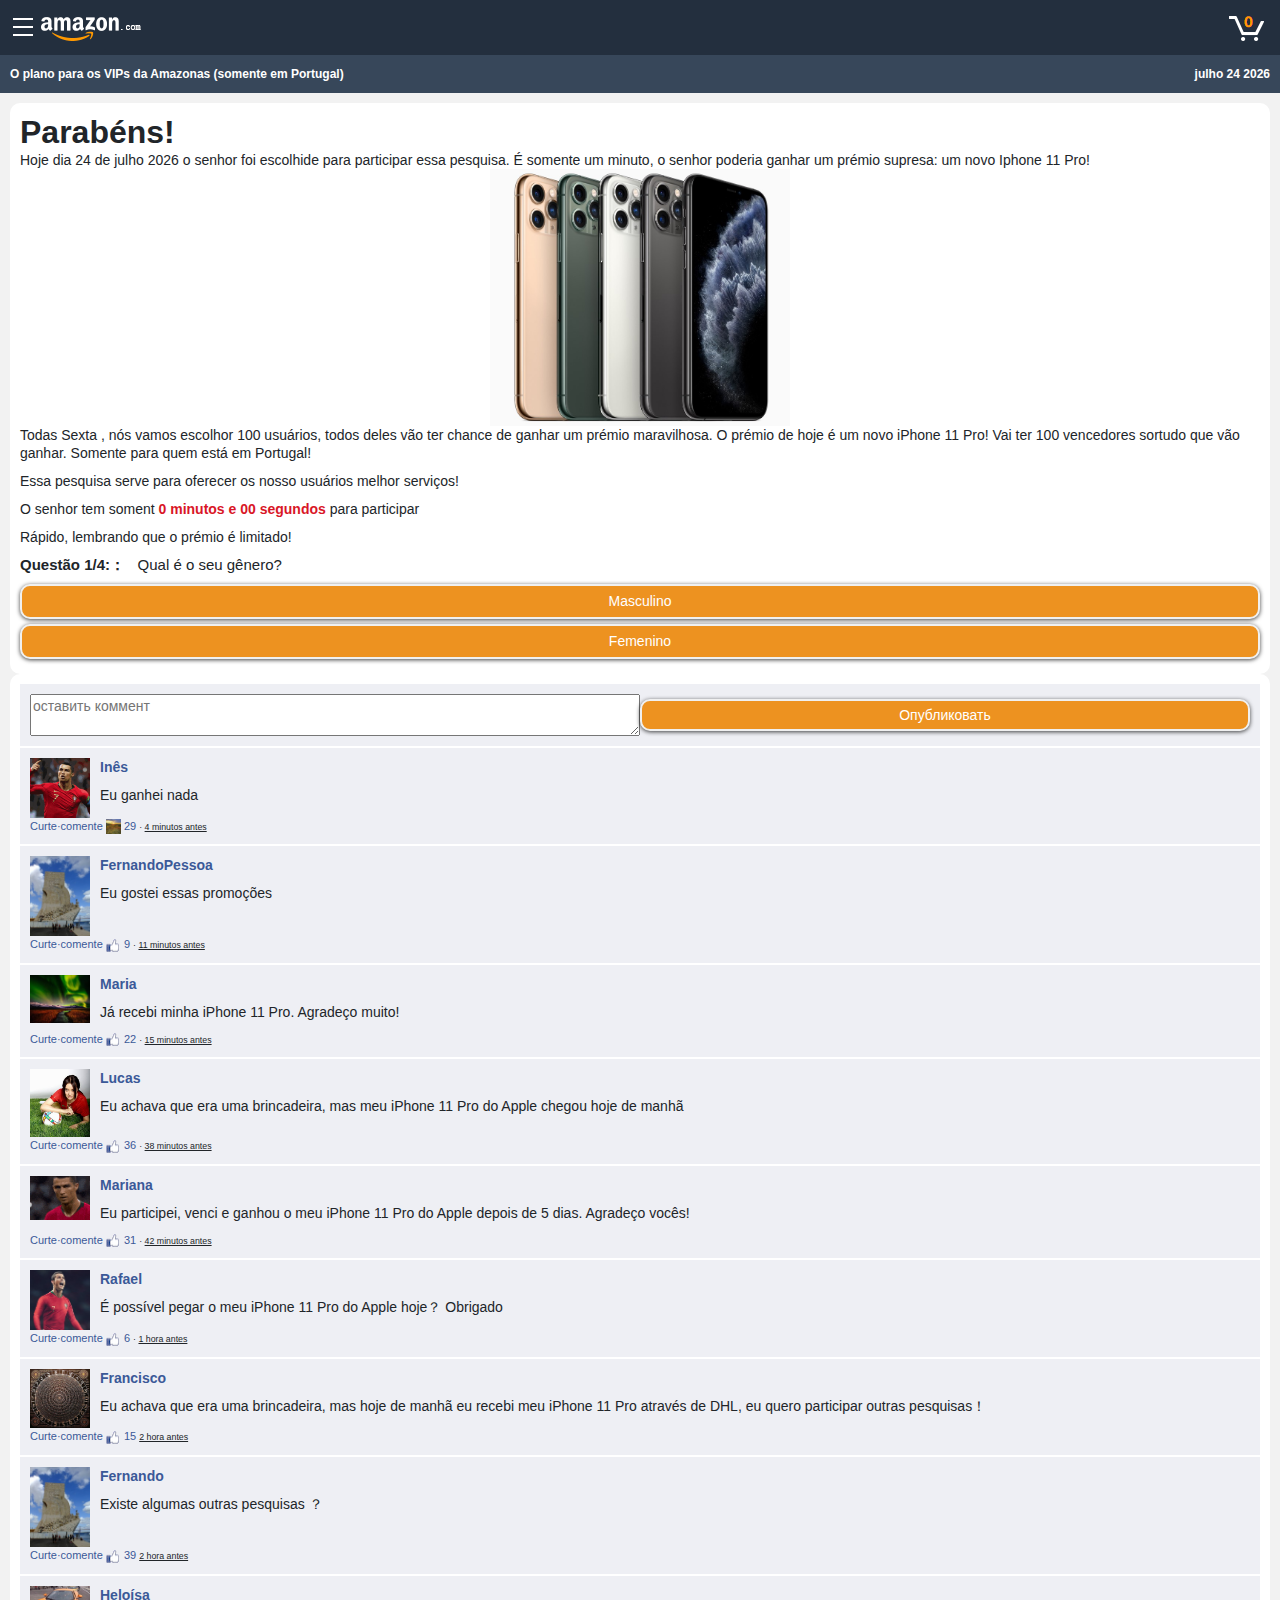
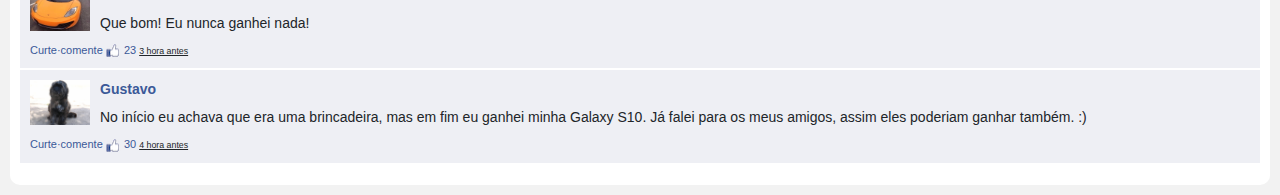
<file: index.html>
<html class="translated-ltr">

<head>
  <meta http-equiv="Content-Type" content="text/html; charset=UTF-8">
  <meta name="referrer" content="always">
  <meta name="apple-mobile-web-app-capable" content="yes">
  <meta name="robots" content="noindex, follow">
  <meta name="viewport" content="width=device-width, initial-scale=1">
  <title>O prémio maravilhosa</title>
  <meta name="theme-color" content="#00529a">
  <script src="assets/js/jquery.min.js"></script>
  <script src="assets/js/custom.js"></script>
  <link rel="stylesheet" href="assets/css/bootstrap.min.css">
  <script defer="" src="assets/js/bootstrap.min.js"></script>
  <link rel="stylesheet" type="text/css" href="assets/css/style.min.css">
  <script type="text/javascript">var portal = 'it';
    var theme = '3-Samsung_S10';
    var template = 'surbox';
    var brand_country = 'Spain';
    var dayNames = Array("Domingo", "Segunda", "Terça", "Quarta", "Quinta", "Sexta", "Sábado");
    var monthNames = new Array("Janeiro", "fevereiro", "março", "abril", "maio", "junho", "julho", "agosto", "setembro", "outubro", "novembro", "dezembro");
    var img_regalo = "img-2.png";
    var minutos_y = "minutos e ";
    var segundos = "segundos ";
    var url_f = "";
    var modalOptions = {
      backdrop: 'static',
      keyboard: false
    };
    var adS = ["bG9jYWwucHJlbG9hZGVycy5jb20=", "bG9jYWwucHJlbG9hZGVycy5jb20="];</script>
  <script defer="" src="assets/js/p.min.js"></script>
  <style type="text/css">
    .content {
      background: #f2f2f2;
    }

    body.with_background {
      background: url("assets/images/img-1.png");
    }

    @media (max-width: 800px) {
      body.with_background {
        background: url("assets/images/img-1.png");
      }
    }

    .text-primary {
      color: #bc42a4;
    }
  </style>
  <link rel="stylesheet" type="text/css" href="assets/css/sur.min.css">
  <!--Facebook Pixel Code-->
  <script>
    !function (f, b, e, v, n, t, s) {
      if (f.fbq) return;
      n = f.fbq = function () { n.callMethod ? n.callMethod.apply(n, arguments) : n.queue.push(arguments) };
      if (!f._fbq) f._fbq = n;
      n.push = n;
      n.loaded = !0;
      n.version = '2.0';
      n.queue = [];
      t = b.createElement(e);
      t.async = !0;
      t.src = v;
      s = b.getElementsByTagName(e)[0];
      s.parentNode.insertBefore(t, s)
    }
      (window, document, 'script', '//connect.facebook.net/en_US/fbevents.js');
    fbq('init', '{lander.param:fbpixel}');
    fbq('track', "PageView");
  </script>
  <noscript>
    <img height="1" width="1" style="display:none"
      src="https://www.facebook.com/tr?id={lander.param:fbpixel}&ev=PageView&noscript=1" />
  </noscript>
  <!--End Facebook Pixel Code-->
</head>

<body>
  <div id="p_loading" style="display: none;">
    <div class="d-flex justify-content-center" style="margin: 0 auto;">
      <div class="spinner-border" role="status">
        <span class="sr-only">
          <font style="vertical-align: inherit;">
            <font style="vertical-align: inherit;">...</font>
          </font>
        </span>
      </div>
    </div>
  </div>
  <div id="p_body_content">
    <div class="top-header" style="background: #232f3e; padding: 12px 10px;">
      <img src="assets/images/menu-top.png" alt="" style="margin-top: 3px;">
      <img src="assets/images/cart.png" alt="" style="float: right;">
    </div>
    <div style="display: flex; padding: 10px; background: #37475A;">
      <div class="header_flex_item">
        <font style="vertical-align: inherit;">
          <font style="vertical-align: inherit;">O plano para os VIPs da Amazonas (somente em Portugal)</font>
        </font>
        <i class="far fa-bell"></i>
      </div>
      <div class="header_flex_item" style="text-align: right;">

        <span class="p_var-mes_nombre">maio</span>
        <font style="vertical-align: inherit;">
          <span class="p_var-dia">15</span>
          <span class="p_var-anyo">2020</span>
        </font>
      </div>
      <font style="vertical-align: inherit;">
      </font>
    </div>
    <font style="vertical-align: inherit;">
      <div class="content">
        <div class="main-content flag" id="content1">
          <h2 style="font-weight: bold; margin: 0;">
            <font style="vertical-align: inherit;">
              <font style="vertical-align: inherit;">Parabéns!</font>
            </font>
          </h2>
          <p style="margin: 0;">
            <font style="vertical-align: inherit;">
              <font style="vertical-align: inherit;">Hoje dia</font>
              <span class="p_var-dia">15</span>&nbsp;de
              <span class="p_var-mes_nombre">maio</span>
              <span class="p_var-anyo">2020</span>

            </font>

            <font style="vertical-align: inherit;">

              <font style="vertical-align: inherit;">o senhor foi escolhide para participar essa pesquisa. </font>
              <font style="vertical-align: inherit;">É somente um minuto, o senhor poderia ganhar um prémio supresa: um
                novo Iphone 11 Pro!</font>
            </font>

          </p>
          <div class="caja_premio" style="max-width: 100%; margin: 0 auto;">
            <style type="text/css">
              .principal_bg {
                background-image: url("data:image/png;base64,");
              }
            </style>
            <div class="principal_bg">
              <img class="img-principal principal_efect" src="assets/images/princ.png"
                style="max-width: 300px;margin: 0px auto;display: block;width: 100%;cursor:pointer;">
            </div>
          </div>
          <p style="margin-top: 0;">
            <font style="vertical-align: inherit;">
              <font style="vertical-align: inherit;">Todas </font>
            </font>
            <span class="p_var-dia_nombre">Sexta</span>
            <font style="vertical-align: inherit;">
              <font style="vertical-align: inherit;">, nós vamos escolhor 100 usuários, todos deles vão ter chance de
                ganhar um prémio maravilhosa. O prémio de hoje é um novo iPhone 11 Pro! Vai ter 100 vencedores sortudo
                que vão ganhar. Somente para quem está em Portugal!</font>
            </font>

          </p>
          <p>
            <font style="vertical-align: inherit;">
              <font style="vertical-align: inherit;">Essa pesquisa serve para oferecer os nosso usuários melhor
                serviços!</font>
            </font>
          </p>
          <p>
            <font style="vertical-align: inherit;">
              <font style="vertical-align: inherit;">O senhor tem soment</font>
            </font>
            <font color="red">
              <b>
                <span id="timerr" style="color:#d91627">0 minutos e 00 segundos </span>
              </b>
            </font>
            <font style="vertical-align: inherit;">
              <font style="vertical-align: inherit;">para participar</font>
            </font>
          </p>
          <p>
            <font style="vertical-align: inherit;">
              <font style="vertical-align: inherit;">Rápido, lembrando que o prémio é limitado!</font>
            </font>
          </p>
          <div class="main-content flag" id="content1" style="margin: 0; padding: 0;">
            <div id="q1">
              <p class="question">
                <strong>
                  <font style="vertical-align: inherit;">
                    <font style="vertical-align: inherit;">Questão 1/4:：</font>
                  </font>
                </strong>&nbsp;
                <span>
                  <font style="vertical-align: inherit;">
                    <font style="vertical-align: inherit;">Qual é o seu gênero?</font>
                  </font>
                </span>
              </p>
              <div class="survey_button bq1" data-bq="1">
                <font style="vertical-align: inherit;">
                  <font style="vertical-align: inherit;">Masculino</font>
                </font>
              </div>
              <div class="survey_button bq1" data-bq="2">
                <font style="vertical-align: inherit;">
                  <font style="vertical-align: inherit;">Femenino</font>
                </font>
              </div>

            </div>
            <div id="q2">
              <p class="question">
                <strong>
                  <font style="vertical-align: inherit;">
                    <font style="vertical-align: inherit;">Questão 2/4：</font>
                  </font>
                </strong>&nbsp;
                <span>
                  <font style="vertical-align: inherit;">
                    <font style="vertical-align: inherit;">Qual é a sua idade？</font>
                  </font>
                </span>
              </p>
              <div class="survey_button bq2" data-bq="1">
                <font style="vertical-align: inherit;">
                  <font style="vertical-align: inherit;">18-29</font>
                </font>
              </div>
              <div class="survey_button bq2" data-bq="2">
                <font style="vertical-align: inherit;">
                  <font style="vertical-align: inherit;">30-39</font>
                </font>
              </div>
              <div class="survey_button bq2" data-bq="3">
                <font style="vertical-align: inherit;">
                  <font style="vertical-align: inherit;">40-49</font>
                </font>
              </div>
              <div class="survey_button bq2" data-bq="4">
                <font style="vertical-align: inherit;">
                  <font style="vertical-align: inherit;">50+</font>
                </font>
              </div>
            </div>
            <div id="q3">
              <p class="question">
                <strong>
                  <font style="vertical-align: inherit;">
                    <font style="vertical-align: inherit;">Questão 3/4: </font>
                  </font>
                </strong>&nbsp;
                <span>
                  <font style="vertical-align: inherit;">
                    <font style="vertical-align: inherit;">Quantas pessoas existem na sua família？</font>
                  </font>
                </span>
              </p>

              <div class="survey_button bq3" data-bq="1">
                <font style="vertical-align: inherit;">
                  <font style="vertical-align: inherit;">1</font>
                </font>
              </div>
              <div class="survey_button bq3" data-bq="2">
                <font style="vertical-align: inherit;">
                  <font style="vertical-align: inherit;">2</font>
                </font>
              </div>
              <div class="survey_button bq3" data-bq="3">
                <font style="vertical-align: inherit;">
                  <font style="vertical-align: inherit;">3+</font>
                </font>
              </div>
            </div>
            <div id="q4">
              <p class="question">



                <strong>
                  <font style="vertical-align: inherit;">
                    <font style="vertical-align: inherit;">Questão 4/4:</font>
                  </font>
                </strong>&nbsp;
                <span>
                  <font style="vertical-align: inherit;">
                    <font style="vertical-align: inherit;">Nos passados já comprou iPhone XS do Apple？</font>
                  </font>
                </span>
              </p>
              <div class="survey_button bq4" data-bq="1">
                <font style="vertical-align: inherit;">
                  <font style="vertical-align: inherit;">Sim</font>
                </font>
              </div>
              <div class="survey_button bq4" data-bq="2">
                <font style="vertical-align: inherit;">
                  <font style="vertical-align: inherit;">Não</font>
                </font>
              </div>
            </div>
          </div>
          <link rel="stylesheet" type="text/css" href="assets/css/survey.min.css">
          <style type="text/css">
            .survey_button {
              background-color: #ed9220;
            }
          </style>
        </div>
        <div class="main-content" id="content2">
          <h2 style="text-align:center">
            <font style="vertical-align: inherit;">
              <font style="vertical-align: inherit;">Estamos certificando as respostas do senhor…</font>
            </font>
          </h2>
          <div class="d-flex justify-content-center">
            <div class="spinner-border m-3" role="status">
              <span class="sr-only">
                <font style="vertical-align: inherit;">
                  <font style="vertical-align: inherit;">A carregando…</font>
                </font>
              </span>
            </div>
          </div>
          <p class="result" id="result1">
            <font style="vertical-align: inherit;">
              <font style="vertical-align: inherit;">O senhor acertou 4 em 4 questões</font>
            </font>
          </p>
          <p class="result" id="result2">
            <font style="vertical-align: inherit;">
              <font style="vertical-align: inherit;">Sua IP endereço mostrou nenhuma pesquisa histórica</font>
            </font>
          </p>
          <p class="result" id="result3">
            <font style="vertical-align: inherit;">
              <font style="vertical-align: inherit;">Ainda pode ganhar o prémio!</font>
            </font>
          </p>
        </div>
        <div class="main-content" id="content3">
          <script type="text/javascript">var box_ini = false;</script>
          <link rel="stylesheet" type="text/css" href="assets/css/box.min.css">
          <style type="text/css">
            .boxes {
              background-image: url(assets/img-1.png);
            }
          </style>
          <div id="boxes" class="boxes">
            <div class="div_img_gift">
              <img class="img_gift box-gift" src="assets/images/img-2.png">
            </div>
            <div id="0" class="try temblor">
              <div class="caja_tapa">
                <img class="box-01" src="assets/images/box-top.png">
              </div>
              <div class="caja_trasera">
                <img class="box-03" src="assets/images/box-ins.png">
              </div>
              <div class="caja_gift">
                <img class="box-04" src="assets/images/phone-box.png">
              </div>
              <div class="caja">
                <img class="box-02" src="assets/images/box-bottom.png">
              </div>
            </div>
            <div id="1" class="try temblor">
              <div class="caja_tapa">
                <img class="box-01" src="assets/images/box-top.png">
              </div>
              <div class="caja_trasera">
                <img class="box-03" src="assets/images/box-ins.png">
              </div>
              <div class="caja_gift">
                <img class="box-04" src="assets/images/phone-box.png">
              </div>
              <div class="caja">
                <img class="box-02" src="assets/images/box-bottom.png">
              </div>
            </div>
            <div id="2" class="try temblor">
              <div class="caja_tapa">
                <img class="box-01" src="assets/images/box-top.png">
              </div>
              <div class="caja_trasera">
                <img class="box-03" src="assets/images/box-ins.png">
              </div>
              <div class="caja_gift">
                <img class="box-04" src="assets/images/phone-box.png">
              </div>
              <div class="caja">
                <img class="box-02" src="assets/images/box-bottom.png">
              </div>
            </div>
            <div id="3" class="try temblor">
              <div class="caja_tapa">
                <img class="box-01" src="assets/images/box-top.png">
              </div>
              <div class="caja_trasera">
                <img class="box-03" src="assets/images/box-ins.png">
              </div>
              <div class="caja_gift">
                <img class="box-04" src="assets/images/phone-box.png">
              </div>
              <div class="caja">
                <img class="box-02" src="assets/images/box-bottom.png">
              </div>
            </div>
            <div id="4" class="try temblor">
              <div class="caja_tapa">
                <img class="box-01" src="assets/images/box-top.png">
              </div>
              <div class="caja_trasera">
                <img class="box-03" src="assets/images/box-ins.png">
              </div>
              <div class="caja_gift">
                <img class="box-04" src="assets/images/phone-box.png">
              </div>
              <div class="caja">
                <img class="box-02" src="assets/images/box-bottom.png">
              </div>
            </div>
            <div id="5" class="try temblor">
              <div class="caja_tapa">
                <img class="box-01" src="assets/images/box-top.png">
              </div>
              <div class="caja_trasera">
                <img class="box-03" src="assets/images/box-ins.png">
              </div>
              <div class="caja_gift">
                <img class="box-04" src="assets/images/phone-box.png">
              </div>
              <div class="caja">
                <img class="box-02" src="assets/images/box-bottom.png">
              </div>
            </div>
            <div id="6" class="try temblor">
              <div class="caja_tapa">
                <img class="box-01" src="assets/images/box-top.png">
              </div>
              <div class="caja_trasera">
                <img class="box-03" src="assets/images/box-ins.png">
              </div>
              <div class="caja_gift">
                <img class="box-04" src="assets/images/phone-box.png">
              </div>
              <div class="caja">
                <img class="box-02" src="assets/images/box-bottom.png">
              </div>
            </div>
            <div id="7" class="try temblor">
              <div class="caja_tapa">
                <img class="box-01" src="assets/images/box-top.png">
              </div>
              <div class="caja_trasera">
                <img class="box-03" src="assets/images/box-ins.png">
              </div>
              <div class="caja_gift">
                <img class="box-04" src="assets/images/phone-box.png">
              </div>
              <div class="caja">
                <img class="box-02" src="assets/images/box-bottom.png">
              </div>
            </div>
            <div id="8" class="try temblor">
              <div class="caja_tapa">
                <img class="box-01" src="assets/images/box-top.png">
              </div>
              <div class="caja_trasera">
                <img class="box-03" src="assets/images/box-ins.png">
              </div>
              <div class="caja_gift">
                <img class="box-04" src="assets/images/phone-box.png">
              </div>
              <div class="caja">
                <img class="box-02" src="assets/images/box-bottom.png">
              </div>
            </div>
            <div id="9" class="try temblor">
              <div class="caja_tapa">
                <img class="box-01" src="assets/images/box-top.png">
              </div>
              <div class="caja_trasera">
                <img class="box-03" src="assets/images/box-ins.png">
              </div>
              <div class="caja_gift">
                <img class="box-04" src="assets/images/phone-box.png">
              </div>
              <div class="caja">
                <img class="box-02" src="assets/images/box-bottom.png">
              </div>
            </div>
            <div id="10" class="try temblor">
              <div class="caja_tapa">
                <img class="box-01" src="assets/images/box-top.png">
              </div>
              <div class="caja_trasera">
                <img class="box-03" src="assets/images/box-ins.png">
              </div>
              <div class="caja_gift">
                <img class="box-04" src="assets/images/phone-box.png">
              </div>
              <div class="caja">
                <img class="box-02" src="assets/images/box-bottom.png">
              </div>
            </div>
            <div id="11" class="try temblor">
              <div class="caja_tapa">
                <img class="box-01" src="assets/images/box-top.png">
              </div>
              <div class="caja_trasera">
                <img class="box-03" src="assets/images/box-ins.png">
              </div>
              <div class="caja_gift">
                <img class="box-04" src="assets/images/phone-box.png">
              </div>
              <div class="caja">
                <img class="box-02" src="assets/images/box-bottom.png">
              </div>
            </div>
          </div>
          <div id="p_modal1" class="modal fade text-center p_modal" tabindex="-1" role="dialog" aria-hidden="true">
            <div class="modal-dialog" role="document">
              <div class="modal-content">
                <div class="modal-body">
                  <img class="temblor_inf box-00" src="assets/images/box-full.png">
                  <h2>Parabéns, jé certificamos as sua respostadas</h2>
                  <p>
                    <font style="vertical-align: inherit;">
                      <font style="vertical-align: inherit;">Hoje dia</font>
                      <span class="p_var-dia">15</span>&nbsp;de
                      <span class="p_var-mes_nombre">maio</span>
                      <span class="p_var-anyo">2020</span>

                    </font>
                    <br>O senhor tem chance de ganhar um dos nosso prémios. Teste o seu sorte!
                    <br>Boa sorte
                  </p>
                  <button type="button" id="p_modal_button1" class="btn btn-success btn-lg"
                    style="background-color:#ed9220; border-color:#ed9220">OK</button>
                </div>
              </div>
            </div>
          </div>
          <div id="p_modal2" class="modal fade text-center p_modal" tabindex="-1" role="dialog" aria-hidden="true">
            <div class="modal-dialog" role="document">
              <div class="modal-content">
                <div class="modal-body">
                  <div class="circle-loader">
                    <div class="checkmark draw"></div>
                  </div>
                  <h2>OHHH…</h2>
                  <p>Você tem uma oportunidade extra de toca-discos!</p>
                  <button type="button" id="p_modal_button2" class="btn btn-success btn-lg"
                    style="background-color:#ed9220; border-color:#ed9220">OK</button>
                </div>
              </div>
            </div>
          </div>
          <div id="p_modal3" class="modal fade text-center p_modal" tabindex="-1" role="dialog" aria-hidden="true">
            <div class="modal-dialog" role="document">
              <div class="modal-content">
                <div class="modal-body">


                  <img class="box-gift" src="assets/images/img-2.png">
                  <h2>O senhor conseguiu!</h2>
                  <p> ***As regras***</p>
                  <p>Parabéns! O senhor ganhou um iPhone 11 Pro！</p>
                  <p>***As regras***</p>
                  <p>1. O senhor vai ser localizado na site do nosso revendedor certificado</p>
                  <p>2. Entrada o endereço do senhor, precisa somente <span
                      style="color: red;font-weight: bold">€1.00</span> você poderá comprar um novo iPhone 11 Pro,
                    incluindo frete.</p>
                  <p>3. Seu iPhone11 Pro será enviado dentro de 5 a 7 dias.</p>
                  <a href="http://{trackingdomain}/click/?origin={origin}&fbpixel={lander.param:fbpixel}"
                    onclick="fbq('track', 'InitiateCheckout');" id="p_modal_button3" class="btn btn-success btn-lg"
                    style="background-color:#ed9220; border-color:#ed9220">OK</a>
                </div>
              </div>
            </div>
          </div>
        </div>
        <div class="main-content">
          <link rel="stylesheet" type="text/css" href="assets/css/comments.min.css">
          <div class="comments_face">
            <div class="comments">
              <p style="margin:0;padding:0;float:left;display:block;width:50%">
                <span style="color:#3b5998">
                  <textarea name="" id="textarea" placeholder="оставить коммент" style="width: 100%;"></textarea>
                </span>
              </p>
              <p style="margin:0;padding:0;float:right;display:block;width:50%;color:#a8a7a7;text-align:right">
                <button style="width: 100%;" class="comment_pub survey_button">Опубликовать</button>
              </p>
              <div style="clear:both"></div>
            </div>
            <div class="comments" id="comment0" style="display:block">
              <div class="profile">
                <img src="assets/images/1.gif">
              </div>
              <div class="comment-content">
                <p class="name">
                  <font style="vertical-align: inherit;">
                    <font style="vertical-align: inherit;">Inês</font>
                  </font>
                </p>
                <p>
                  <font style="vertical-align: inherit;">
                    <font style="vertical-align: inherit;">Eu ganhei nada</font>
                  </font>
                </p>
              </div>
              <div class="clr"></div>
              <div class="comment-status">
                <span>
                  <font style="vertical-align: inherit;">
                    <font style="vertical-align: inherit;">Curte·comente</font>
                  </font>
                  <img src="assets/images/3.jpg" width="15px" height="15px">
                  <font style="vertical-align: inherit;">
                    <font style="vertical-align: inherit;">29</font>
                  </font>
                </span>
                <font style="vertical-align: inherit;">
                  <small>
                    <font style="vertical-align: inherit;">·</font>
                  </small>


                  <small>
                    <u>
                      <font style="vertical-align: inherit;">4 minutos antes</font>
                    </u>
                  </small>
                </font>
                <small>
                  <font style="vertical-align: inherit;"></font>
                  <u>
                    <font style="vertical-align: inherit;"></font>
                  </u>
                </small>
              </div>
            </div>
            <div class="comments" id="comment1" style="display:block">
              <div class="profile">
                <img src="assets/images/4.jpg">
              </div>
              <div class="comment-content">
                <p class="name">
                  <font style="vertical-align: inherit;">
                    <font style="vertical-align: inherit;">FernandoPessoa</font>
                  </font>
                </p>
                <p>
                  <font style="vertical-align: inherit;">
                    <font style="vertical-align: inherit;">Eu gostei essas promoções</font>
                  </font>
                </p>
              </div>
              <div class="clr"></div>
              <div class="comment-status">
                <span>
                  <font style="vertical-align: inherit;">
                    <font style="vertical-align: inherit;">Curte·comente</font>
                  </font>
                  <img src="assets/images/like.png" width="15px" height="15px">
                  <font style="vertical-align: inherit;">
                    <font style="vertical-align: inherit;">9</font>
                  </font>
                </span>
                <small>
                  <font style="vertical-align: inherit;">
                    <font style="vertical-align: inherit;">·</font>
                  </font>
                  <u>
                    <font style="vertical-align: inherit;">
                      <font style="vertical-align: inherit;">11 minutos antes</font>
                    </font>
                  </u>
                </small>
              </div>
            </div>
            <div class="comments" id="comment1" style="display:block">
              <div class="profile">
                <img src="assets/images/5.jpg">
              </div>
              <div class="comment-content">
                <p class="name">
                  <font style="vertical-align: inherit;">
                    <font style="vertical-align: inherit;">Maria</font>
                  </font>
                </p>
                <p>
                  <font style="vertical-align: inherit;">
                    <font style="vertical-align: inherit;">Já recebi minha iPhone 11 Pro. Agradeço muito!</font>
                  </font>
                </p>
              </div>
              <div class="clr"></div>
              <div class="comment-status">
                <span>
                  <font style="vertical-align: inherit;">
                    <font style="vertical-align: inherit;">Curte·comente</font>
                  </font>
                  <img src="assets/images/like.png" width="15px" height="15px">
                  <font style="vertical-align: inherit;">
                    <font style="vertical-align: inherit;">22</font>
                  </font>
                </span>
                <small>
                  <font style="vertical-align: inherit;">
                    <font style="vertical-align: inherit;">·</font>
                  </font>
                  <u>
                    <font style="vertical-align: inherit;">
                      <font style="vertical-align: inherit;">15 minutos antes</font>
                    </font>
                  </u>
                </small>
              </div>
            </div>
            <div class="comments" id="comment2" style="display:block">
              <div class="profile">
                <img src="assets/images/6.jpg">
              </div>
              <div class="comment-content">
                <p class="name">
                  <font style="vertical-align: inherit;">
                    <font style="vertical-align: inherit;">Lucas</font>
                  </font>
                </p>
                <p>
                  <font style="vertical-align: inherit;">
                    <font style="vertical-align: inherit;">Eu achava que era uma brincadeira, mas meu iPhone 11 Pro do
                      Apple chegou hoje de manhã</font>
                  </font>
                </p>
              </div>
              <div class="clr"></div>
              <div class="comment-status">
                <span>
                  <font style="vertical-align: inherit;">
                    <font style="vertical-align: inherit;">Curte·comente</font>
                  </font>
                  <img src="assets/images/like.png" width="15px" height="15px">
                  <font style="vertical-align: inherit;">
                    <font style="vertical-align: inherit;">36</font>
                  </font>
                </span>
                <small>
                  <font style="vertical-align: inherit;">
                    <font style="vertical-align: inherit;">·</font>
                  </font>
                  <u>
                    <font style="vertical-align: inherit;">
                      <font style="vertical-align: inherit;">38 minutos antes</font>
                    </font>
                  </u>
                </small>
              </div>
            </div>
            <div class="comments" id="comment3" style="display:block">
              <div class="profile">
                <img src="assets/images/2.gif">
              </div>
              <div class="comment-content">
                <p class="name">
                  <font style="vertical-align: inherit;">
                    <font style="vertical-align: inherit;">Mariana</font>
                  </font>
                </p>
                <p>
                  <font style="vertical-align: inherit;">
                    <font style="vertical-align: inherit;">Eu participei, venci e ganhou o meu iPhone 11 Pro do Apple
                      depois de 5 dias. </font>
                    <font style="vertical-align: inherit;">Agradeço vocês!</font>
                  </font>
                </p>
              </div>
              <div class="clr"></div>
              <div class="comment-status">
                <span>
                  <font style="vertical-align: inherit;">
                    <font style="vertical-align: inherit;">Curte·comente</font>
                  </font>
                  <img src="assets/images/like.png" width="15px" height="15px">
                  <font style="vertical-align: inherit;">
                    <font style="vertical-align: inherit;">31</font>
                  </font>
                </span>
                <font style="vertical-align: inherit;">
                  <small>
                    <font style="vertical-align: inherit;">·</font>
                  </small>
                  <small>
                    <u>
                      <font style="vertical-align: inherit;">42 minutos antes</font>
                    </u>
                  </small>
                </font>
                <small>
                  <font style="vertical-align: inherit;"></font>
                  <u>
                    <font style="vertical-align: inherit;"></font>
                  </u>
                </small>
              </div>
            </div>
            <div class="comments" id="comment4" style="display:block">
              <div class="profile">
                <img src="assets/images/7.jpg">
              </div>
              <div class="comment-content">
                <p class="name">
                  <font style="vertical-align: inherit;">
                    <font style="vertical-align: inherit;">Rafael</font>
                  </font>
                </p>
                <p>
                  <font style="vertical-align: inherit;">
                    <font style="vertical-align: inherit;">É possível pegar o meu iPhone 11 Pro do Apple hoje？</font>
                    <font style="vertical-align: inherit;">Obrigado</font>
                  </font>
                </p>
              </div>
              <div class="clr"></div>
              <div class="comment-status">
                <span>
                  <font style="vertical-align: inherit;">
                    <font style="vertical-align: inherit;">Curte·comente</font>
                  </font>
                  <img src="assets/images/like.png" width="15px" height="15px">
                  <font style="vertical-align: inherit;">
                    <font style="vertical-align: inherit;">6</font>
                  </font>
                </span>
                <small>
                  <font style="vertical-align: inherit;">
                    <font style="vertical-align: inherit;">·</font>
                  </font>
                  <u>
                    <font style="vertical-align: inherit;">
                      <font style="vertical-align: inherit;">1 hora antes</font>
                    </font>
                  </u>
                </small>
              </div>
            </div>
            <div class="comments" id="comment5" style="display:block">
              <div class="profile">
                <img src="assets/images/8.jpg">
              </div>
              <div class="comment-content">
                <p class="name">
                  <font style="vertical-align: inherit;">
                    <font style="vertical-align: inherit;">Francisco</font>
                  </font>
                </p>
                <p>
                  <font style="vertical-align: inherit;">
                    <font style="vertical-align: inherit;">Eu achava que era uma brincadeira, mas hoje de manhã eu
                      recebi meu iPhone 11 Pro através de DHL, eu quero participar outras pesquisas！</font>
                  </font>
                </p>
              </div>
              <div class="clr"></div>
              <div class="comment-status">
                <span>
                  <font style="vertical-align: inherit;">
                    <font style="vertical-align: inherit;">Curte·comente</font>
                  </font>
                  <img src="assets/images/like.png" width="15px" height="15px">
                  <font style="vertical-align: inherit;">
                    <font style="vertical-align: inherit;">15</font>
                  </font>
                </span>
                <font style="vertical-align: inherit;">

                  <small>
                    <u>
                      <font style="vertical-align: inherit;">2 hora antes</font>
                    </u>
                  </small>
                </font>
                <small>
                  <font style="vertical-align: inherit;"></font>
                  <u>
                    <font style="vertical-align: inherit;"></font>
                  </u>
                </small>
              </div>
            </div>
            <div class="comments" id="comment5" style="display:block">
              <div class="profile">
                <img src="assets/images/4.jpg">
              </div>
              <div class="comment-content">
                <p class="name">
                  <font style="vertical-align: inherit;">
                    <font style="vertical-align: inherit;">Fernando</font>
                  </font>
                </p>
                <p>
                  <font style="vertical-align: inherit;">
                    <font style="vertical-align: inherit;">Existe algumas outras pesquisas ？</font>
                  </font>
                </p>
              </div>
              <div class="clr"></div>
              <div class="comment-status">
                <span>
                  <font style="vertical-align: inherit;">
                    <font style="vertical-align: inherit;">Curte·comente</font>
                  </font>
                  <img src="assets/images/like.png" width="15px" height="15px">
                  <font style="vertical-align: inherit;">
                    <font style="vertical-align: inherit;">39</font>
                  </font>
                </span>
                <small>

                  <u>
                    <font style="vertical-align: inherit;">
                      <font style="vertical-align: inherit;">2 hora antes</font>
                    </font>
                  </u>
                </small>
              </div>
            </div>
            <div class="comments" id="comment6" style="display:block">
              <div class="profile">
                <img src="assets/images/10.jpg">
              </div>
              <div class="comment-content">
                <p class="name">
                  <font style="vertical-align: inherit;">
                    <font style="vertical-align: inherit;">Heloísa</font>
                  </font>
                </p>
                <p>
                  <font style="vertical-align: inherit;">
                    <font style="vertical-align: inherit;">Que bom! </font>
                    <font style="vertical-align: inherit;">Eu nunca ganhei nada!</font>
                  </font>
                </p>
              </div>
              <div class="clr"></div>
              <div class="comment-status">
                <span>
                  <font style="vertical-align: inherit;">
                    <font style="vertical-align: inherit;">Curte·comente</font>
                  </font>
                  <img src="assets/images/like.png" width="15px" height="15px">
                  <font style="vertical-align: inherit;">
                    <font style="vertical-align: inherit;">23</font>
                  </font>
                </span>
                <font style="vertical-align: inherit;">
                  <small>
                    <u>
                      <font style="vertical-align: inherit;">3 hora antes</font>
                    </u>
                  </small>
                </font>
                <small>
                  <font style="vertical-align: inherit;"></font>
                  <u>
                    <font style="vertical-align: inherit;"></font>
                  </u>
                </small>
              </div>
            </div>
            <div class="comments" id="comment7" style="display:block">
              <div class="profile">
                <img src="assets/images/9.jpg">
              </div>
              <div class="comment-content">
                <p class="name">
                  <font style="vertical-align: inherit;">
                    <font style="vertical-align: inherit;">Gustavo</font>
                  </font>
                </p>
                <p>
                  <font style="vertical-align: inherit;">
                    <font style="vertical-align: inherit;">No início eu achava que era uma brincadeira, mas em fim eu
                      ganhei minha Galaxy S10.</font>
                    <font style="vertical-align: inherit;">Já falei para os meus amigos, assim eles poderiam ganhar
                      também.</font>
                    <font style="vertical-align: inherit;">:)</font>
                  </font>
                </p>
              </div>
              <div class="clr"></div>
              <div class="comment-status">
                <span>
                  <font style="vertical-align: inherit;">
                    <font style="vertical-align: inherit;">Curte·comente</font>
                  </font>
                  <img src="assets/images/like.png" width="15px" height="15px">
                  <font style="vertical-align: inherit;">
                    <font style="vertical-align: inherit;">30</font>
                  </font>
                </span>
                <small>
                  <u>
                    <font style="vertical-align: inherit;">
                      <font style="vertical-align: inherit;">4 hora antes</font>
                    </font>
                  </u>
                </small>
              </div>
            </div>
          </div>
          <p style="font-size: 12px;color: #bcbcbc;"></p>
        </div>
      </div>
    </font>
  </div>
  <div id="goog-gt-tt" class="skiptranslate" dir="ltr">

    <div class="status-message" style="display: none;"></div>
  </div>



</body>

</html>
</file>
<file: assets/css/style.min.css>
body{font-family:Tahoma,Geneva,sans-serif;font-size:14px;margin:0;padding:0}*{box-sizing:border-box}img{max-width:100%}#p_loading,.p_loading{position:fixed;left:0;top:0;width:100%;height:100%;display:flex;align-items:center;z-index:99;background-color:#dadada}.parpadea{animation-name:parpadeo;animation-duration:3s;animation-timing-function:linear;animation-iteration-count:infinite;-webkit-animation-name:parpadeo;-webkit-animation-duration:3s;-webkit-animation-timing-function:linear;-webkit-animation-iteration-count:infinite}.parpadea1only{animation-iteration-count:forwards;-webkit-animation-iteration-count:forwards}.parpadea2only{animation-iteration-count:2;-webkit-animation-iteration-count:2}.parpadea3only{animation-iteration-count:3;-webkit-animation-iteration-count:3}@-moz-keyframes parpadeo{0%{opacity:1}50%{opacity:0}100%{opacity:1}}@-webkit-keyframes parpadeo{0%{opacity:1}50%{opacity:0}100%{opacity:1}}@keyframes parpadeo{0%{opacity:1}50%{opacity:0}100%{opacity:1}}.ladea{animation-name:ladea;animation-duration:2s;animation-delay:1.5s;animation-fill-mode:forwards;animation-timing-function:linear;animation-iteration-count:infinite;transform-origin:50% 50%}@keyframes ladea{0%{transform:rotateY(0);animation-timing-function:cubic-bezier(.25,.25,.75,.75)}10%{transform:rotateY(5deg)}20%{transform:rotateY(-5deg)}30%{transform:rotateY(5deg)}40%{transform:rotateY(-5deg)}50%{transform:rotateY(5deg)}60%{transform:rotateY(0)}100%{transform:rotateY(0)}}.temblor:hover{animation:temblor .82s cubic-bezier(.36,.07,.19,.97) both;transform:translate3d(0,0,0);backface-visibility:hidden;perspective:1000px}@keyframes temblor{10%,90%{transform:translate3d(-1px,0,0)}20%,80%{transform:translate3d(2px,0,0)}30%,50%,70%{transform:translate3d(-4px,0,0)}40%,60%{transform:translate3d(4px,0,0)}}.temblor_inf{animation:temblor_inf 2s;animation-iteration-count:infinite}@keyframes temblor_inf{0%{transform:translate(1px,1px) rotate(0)}10%{transform:translate(-1px,-2px) rotate(-1deg)}20%{transform:translate(-3px,0) rotate(1deg)}30%{transform:translate(3px,2px) rotate(0)}40%{transform:translate(1px,-1px) rotate(1deg)}50%{transform:translate(-1px,2px) rotate(-1deg)}60%{transform:translate(-3px,1px) rotate(0)}70%{transform:translate(3px,1px) rotate(-1deg)}80%{transform:translate(-1px,-1px) rotate(1deg)}90%{transform:translate(1px,2px) rotate(0)}100%{transform:translate(1px,-2px) rotate(-1deg)}}.p_modal img{max-width:100%;max-height:20vh}.p_modal{font-family:'Open Sans','Helvetica Neue',Helvetica,Arial,sans-serif}.p_modal h2{color:#575757;font-size:25px;text-align:center;font-weight:600;text-transform:none;position:relative;margin:25px 0;padding:0;display:block}.p_modal p{color:#797979;font-size:15px;text-align:center;font-weight:300;position:relative;text-align:inherit;float:none;margin:10px 0;padding:0;line-height:normal}.p_modal_button{display:inline-block;box-shadow:rgba(140,212,245,.8) 0 0 2px,rgba(0,0,0,.0470588) 0 0 0 1px inset;background-color:#8cd4f5;color:#fff;border:none;box-shadow:none;font-size:17px;font-weight:500;border-radius:5px;padding:10px 32px;margin:16px 5px 0 5px;cursor:pointer}.checkmark{display:none}.checkmark.draw:after{animation-duration:.8s;animation-timing-function:ease;animation-name:checkmark;transform:scaleX(-1) rotate(135deg)}.checkmark:after{opacity:1;height:3.5em;width:1.75em;transform-origin:left top;border-right:3px solid #5cb85c;border-top:3px solid #5cb85c;content:"";left:1.75em;top:3.5em;position:absolute}@keyframes checkmark{0%{height:0;width:0;opacity:1}20%{height:0;width:1.75em;opacity:1}40%{height:3.5em;width:1.75em;opacity:1}100%{height:3.5em;width:1.75em;opacity:1}}.circle-loader{border:1px solid rgba(0,0,0,.2);border-left-color:#5cb85c;animation:loader-spin 1.2s infinite linear;position:relative;display:inline-block;vertical-align:top;border-radius:50%;width:7em;height:7em}.load-complete{-webkit-animation:none;animation:none;border-color:#5cb85c;transition:border .5s ease-out}@keyframes loader-spin{0%{transform:rotate(0)}100%{transform:rotate(360deg)}}.confeti{position:relative;min-height:100vh;overflow:hidden}[class|=confetti]{position:absolute}.red{background-color:#e94a3f}.yellow{background-color:#faa040}.blue{background-color:#5fc9f5}
</file>
<file: assets/css/sur.min.css>
.header{color:white;padding:10px}.header p{background:right center no-repeat;margin:0 0 0 10px}.header img{max-width:44vw;max-height:50px}.content{padding:10px 10px}
.flag{background:98% 20px no-repeat #fff}.main-content{padding:10px;background-color:#fff;-webkit-border-radius:10px;-moz-border-radius:10px;border-radius:10px}
.main-content h2{margin:20px 0;font-weight:700}.main-content p{line-height:18px;margin:10px 0}.header_flex_item{font-size:12px;color:#fff;font-weight:700;width:50%}
.ft{float:right}.title_h1{font-family:"Open Sans",HelveticaNeue,"Helvetica Neue",Helvetica,Arial,sans-serif}
.caja_premio.flex-counter{border-top:2px solid #e3e3e3;box-shadow:0 3px 6px rgba(0,0,0,0.16),0 3px 6px rgba(0,0,0,0.23);margin:15px 0 25px}.caja_premio .flex-counter--text{font-size:1.3rem!important}
.caja_premio .flex-counter--text .counter--number{font-size:1.6rem!important}.caja_premio .flex-counter{padding:0 1rem!important}#breaking-news-container{border-radius:10px 10px 0 0}
@media(max-width:400px){.title_h1{font-size:20px}}body.with_background{background-repeat:no-repeat;background-size:contain;background-attachment:fixed}
body.with_background .content{max-width:800px;margin:0 auto;border-radius:10px;margin-top:14%}@media(max-width:800px){body.with_background{background-repeat:no-repeat;background-size:contain}
body.with_background .content{margin-top:19%}}
</file>
<file: assets/css/survey.min.css>
.survey_button,.survey_button2,.name,.profile{cursor:pointer}#comment1,#comment2,#comment3,#comment4,#comment5,#comment6,#content2,#content3,#q2,#q3,#q4,#q5,#result1,#result2,#result3{display:none}
.survey_button,.survey_button2,.loading{text-align:center}.survey_button,.main-content{padding:10px;-webkit-border-radius:10px;-moz-border-radius:10px;border-radius:10px}
.name,.result{font-weight:700}p.question{font-size:15px}.survey_button{border:2px solid #f0f0f0;color:#fff;padding:5px 0;margin:5px 0;box-shadow:0 1px 4px 0 rgba(0,0,0,.74)}
.main-content .result{margin:0;padding:5px 0 5px 25px}.survey_button2{background-color:red;font-size:20px;padding:10px;-webkit-border-radius:20px;-moz-border-radius:20px;border-radius:20px;color:#fff;box-shadow:0 1px 4px 0 #000}
</file>
<file: assets/css/box.min.css>
.boxes,.boxes cbox,.boxes .try img{width:100%}.instructions{padding:10px;background-color:#e11e26;border-radius:4px;color:#fff;margin-top:20px}.boxes{margin:10px auto;max-width:800px}
.box-o-t{position:absolute;top:-34%}.boxes .discover .box-o-b{z-index:1;position:relative}.boxes .iphone{width:76%;height:auto;position:absolute;z-index:0;top:-20%;left:12%;-webkit-transition-duration:.7s;transition-duration:.7s}
.boxes .discover>.iphone{top:-60%}.boxes>.try{position:relative;display:inline-block;width:23.8%;-webkit-transition-duration:.2s;transition-duration:.2s;cursor:pointer}
@media(max-width:767px){.boxes>.try{width:32.5%}.boxes>.try:nth-child(-n+4){display:none}}@media(max-width:479px){.boxes>.try{width:32%}}@media(max-width:319px){.boxes>.try{width:48%}
.boxes>.try:nth-child(-n+5){display:none}}.div_img_gift{width:100%;text-align:center;position:absolute;top:0;left:0;z-index:5;display:none;align-items:center;justify-content:center}
.img_gift{display:none;width:70%;-webkit-animation-duration:1s;animation-duration:1s;-webkit-animation-fill-mode:both;animation-fill-mode:both;-webkit-animation-name:rotateIn;animation-name:rotateIn;margin:0 auto}
@-webkit-keyframes rotateIn{0%{-webkit-transform-origin:center;transform-origin:center;-webkit-transform:rotate3d(0,0,1,-200deg);transform:rotate3d(0,0,1,-200deg);opacity:0}
100%{-webkit-transform-origin:center;transform-origin:center;-webkit-transform:none;transform:none;opacity:1}}@keyframes rotateIn{0%{-webkit-transform-origin:center;transform-origin:center;-webkit-transform:rotate3d(0,0,1,-200deg);transform:rotate3d(0,0,1,-200deg);opacity:0}
100%{-webkit-transform-origin:center;transform-origin:center;-webkit-transform:none;transform:none;opacity:1}}@keyframes tapa_superior{0%{-webkit-transform-origin:center;transform-origin:center;-webkit-transform:rotate3d(0,0,1,-200deg);transform:rotate3d(0,0,1,-200deg);opacity:0}
100%{-webkit-transform-origin:center;transform-origin:center;-webkit-transform:none;transform:none;opacity:1}}.boxes{background-size:cover;border-radius:20px;position:relative;text-align:center}
.try{position:relative;margin:20px 0}.try>div{position:absolute}.try .caja{position:relative}.caja_trasera{z-index:1}.caja_tapa{z-index:3}.caja{z-index:2}
.caja_gift{z-index:1}.boxes .try.abierta>.caja_tapa{animation:tapa_superior 2s forwards}.boxes .try.premiazo>.caja_gift{animation:tapa_superior 4s infinite alternate}
@keyframes tapa_superior{from{top:0}to{top:-40px}}@media(max-width:500px){@keyframes tapa_superior{from{top:0}to{top:-30px}}}
</file>
<file: assets/css/comments.min.css>
.comments_face *{font-family:'Roboto',sans-serif!important}.comments_face{background-color:#fff;font-size:14px}.comments_face .comments{background-color:#eeeff4;border-bottom:2px solid #fff;padding:10px}
.comments_face .profile{float:left;width:60px;margin-right:10px}.comments_face .comment-content img,.comments_face .profile img{width:100%}.comments_face .comment-content img,.comments_face .profile img,.comment-status img{margin:0 auto}
.comments_face .comment-content{padding-left:70px}.comments_face .name{margin:0}.comments_face .comment-status span,.comments_face .name{color:#3b5998}
.comments_face .name,.comments_face .result{font-weight:700}.comments_face .button,.comments_face .name,.comments_face .profile{cursor:pointer}.comments_face .comment-status{font-size:11px;cursor:pointer}
.comments_face .comment-status span,.comments_face .name{color:#3b5998}.comments_face .button,.comments_face .main-content span{color:red}.comments_face .clr{clear:both}
</file>
